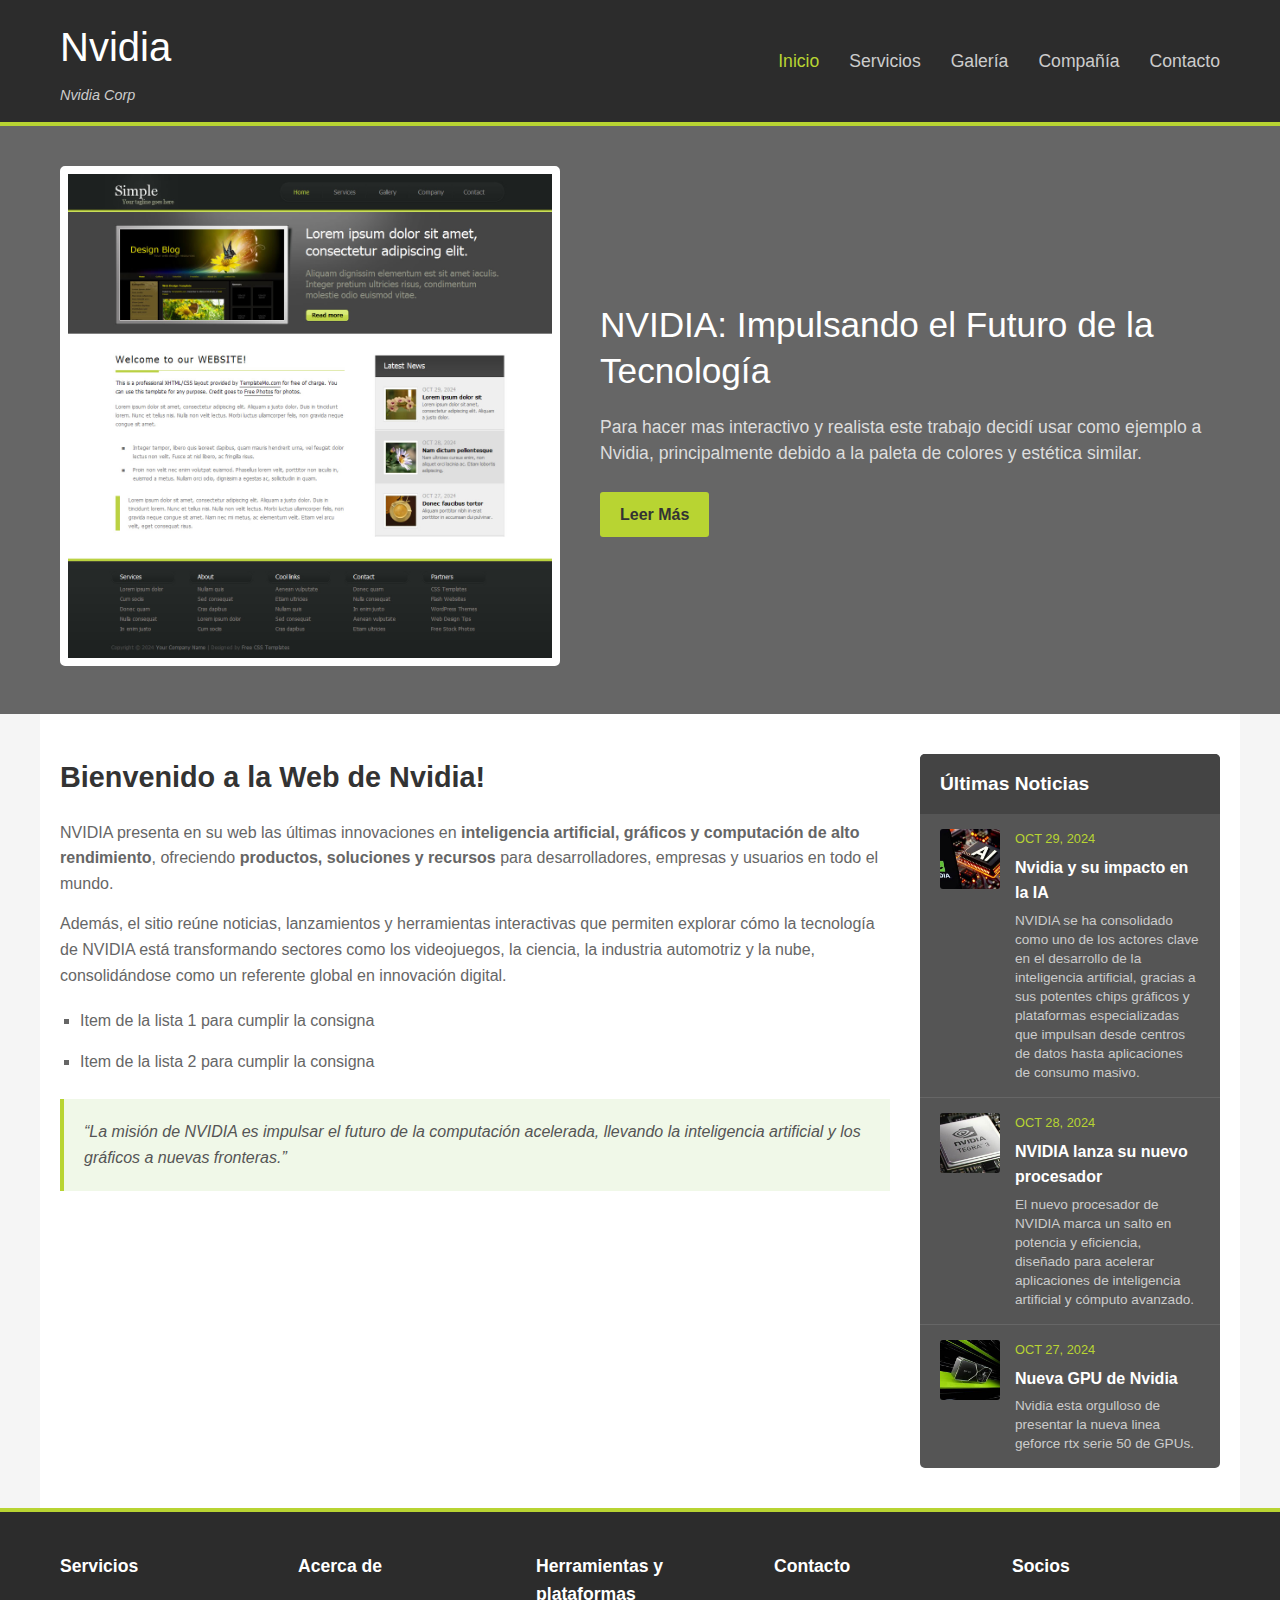
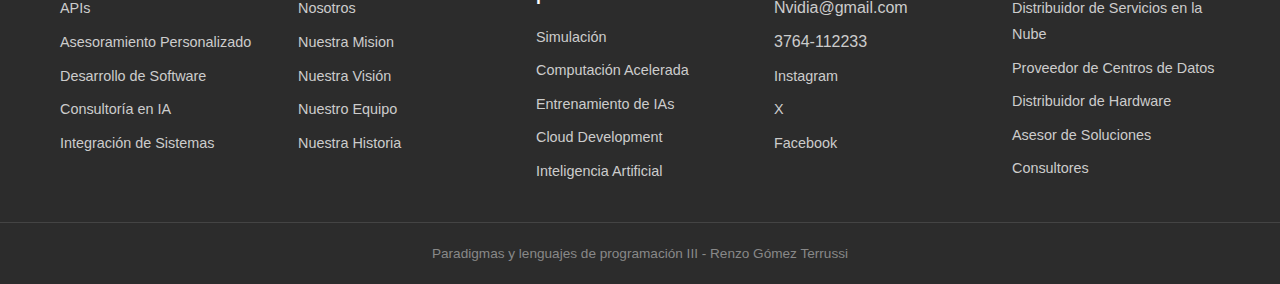
<file: recuperatorio.html>
<!DOCTYPE html>
<html lang="es">
<head>
    <meta charset="UTF-8">
    <meta name="viewport" content="width=device-width, initial-scale=1.0">
    <title>Recuperatorio - AA9</title>
    <style>
        * {
            margin: 0;
            padding: 0;
            box-sizing: border-box;
        }

        body {
            font-family: Arial, sans-serif;
            line-height: 1.6;
            color: #333;
            background-color: #f5f5f5;
        }

        /* Estilos del encabezado principal */
        .encabezado {
            background-color: #2c2c2c;
            color: white;
            padding: 15px 0;
        }

        .contenedor-encabezado {
            max-width: 1200px;
            margin: 0 auto;
            display: flex;
            justify-content: space-between;
            align-items: center;
            padding: 0 20px;
        }

        /* Estilos del logo y eslogan */
        .seccion-logo h1 {
            font-size: 2.5em;
            font-weight: normal;
            margin-bottom: 5px;
        }

        .seccion-logo p {
            font-size: 0.9em;
            color: #ccc;
            font-style: italic;
        }

        /* Estilos del menú de navegación */
        .menu-navegacion {
            display: flex;
            list-style: none;
            gap: 30px;
        }

        .menu-navegacion li a {
            color: #ccc;
            text-decoration: none;
            font-size: 1.1em;
            transition: color 0.3s;
        }

        .menu-navegacion li a:hover,
        .menu-navegacion li a.activo {
            color: #b8d432;
        }

        /* Línea separadora verde, lo converti en una clase separada porque no pude hacerlo con bottom-border */
        .linea-separadora {
            height: 4px;
            background-color: #b8d432;
        }

        /* Sección hero principal*/
        .seccion-hero {
            background-color: #666;
            color: white;
            padding: 40px 0;
        }

        .contenedor-hero {
            max-width: 1200px;
            margin: 0 auto;
            display: flex;
            align-items: center;
            gap: 40px;
            padding: 0 20px;
        }

        /* Imagen destacada del hero */
        .imagen-hero {
            flex: 1;
            max-width: 500px;
        }

        .imagen-hero img {
            width: 100%;
            height: auto;
            border: 8px solid white;
            border-radius: 5px;
        }

        /* Contenido de texto del hero */
        .contenido-hero {
            flex: 1;
        }

        .contenido-hero h2 {
            font-size: 2.2em;
            margin-bottom: 20px;
            font-weight: normal;
            line-height: 1.3;
        }

        .contenido-hero p {
            font-size: 1.1em;
            margin-bottom: 25px;
            color: #ddd;
            line-height: 1.5;
        }

        /* Botón de "Leer más" */
        .boton-leer-mas {
            background-color: #b8d432;
            color: #333;
            padding: 10px 20px;
            text-decoration: none;
            border-radius: 3px;
            font-weight: bold;
            display: inline-block;
            transition: background-color 0.3s;
        }

        .boton-leer-mas:hover {
            background-color: #a5c12a;
        }

        /* Contenedor principal del contenido */
        .contenedor-principal {
            max-width: 1200px;
            margin: 0 auto;
            display: flex;
            gap: 30px;
            padding: 40px 20px;
            background-color: white;
        }

        /* Contenido principal */
        .contenido-principal {
            flex: 2;
        }

        .contenido-principal h3 {
            font-size: 1.8em;
            margin-bottom: 20px;
            color: #333;
        }

        .contenido-principal p {
            margin-bottom: 15px;
            line-height: 1.6;
            color: #666;
        }

        /* Lista con viñetas */
        .lista-contenido {
            margin: 20px 0;
            padding-left: 20px;
        }

        .lista-contenido li {
            margin-bottom: 15px;
            color: #666;
            line-height: 1.6;
            list-style-type: square;
        }

        /* Cita destacada */
        .caja-cita {
            background-color: #f0f8e8;
            border-left: 4px solid #b8d432;
            padding: 20px;
            margin: 25px 0;
            font-style: italic;
            color: #555;
            line-height: 1.6;
        }

        /* Barra lateral */
        .barra-lateral {
            flex: 1;
            max-width: 300px;
        }

        /* Sección de noticias */
        .seccion-noticias {
            background-color: #555;
            color: white;
            border-radius: 5px;
            overflow: hidden;
        }

        .encabezado-noticias {
            background-color: #444;
            padding: 15px 20px;
            font-size: 1.2em;
            font-weight: bold;
        }

        /* Artículos de noticias */
        .item-noticia {
            padding: 15px 20px;
            border-bottom: 1px solid #666;
            display: flex;
            gap: 15px;
            align-items: flex-start;
        }

        .item-noticia:last-child {
            border-bottom: none;
        }

        .item-noticia img {
            width: 60px;
            height: 60px;
            object-fit: cover;
            border-radius: 3px;
            flex-shrink: 0;
        }

        .contenido-noticia h4 {
            font-size: 1em;
            margin-bottom: 5px;
            color: white;
        }

        .fecha-noticia {
            font-size: 0.8em;
            color: #b8d432;
            margin-bottom: 5px;
        }

        .contenido-noticia p {
            font-size: 0.85em;
            color: #ccc;
            line-height: 1.4;
        }

        /* Pie de página */
        .pie {
            background-color: #2c2c2c;
            color: #ccc;
            padding: 40px 0 20px;
        }

        .contenedor-pie {
            max-width: 1200px;
            margin: 0 auto;
            display: grid;
            grid-template-columns: repeat(5, 1fr);
            gap: 30px;
            padding: 0 20px;
        }

        .columna-pie h4 {
            color: white;
            margin-bottom: 15px;
            font-size: 1.1em;
        }

        .columna-pie ul {
            list-style: none;
        }

        .columna-pie ul li {
            margin-bottom: 8px;
        }

        .columna-pie ul li a {
            color: #ccc;
            text-decoration: none;
            font-size: 0.9em;
            transition: color 0.3s;
        }

        .columna-pie ul li a:hover {
            color: #b8d432;
        }

        /* Copyright */
        .copyright {
            text-align: center;
            margin-top: 30px;
            padding-top: 20px;
            border-top: 1px solid #444;
            font-size: 0.85em;
            color: #888;
        }

        .copyright a {
            color: #b8d432;
            text-decoration: none;
        }

        /* Responsive design básico */
        @media (max-width: 768px) {
            .contenedor-encabezado {
                flex-direction: column;
                gap: 20px;
            }

            .menu-navegacion {
                gap: 15px;
            }

            .contenedor-hero {
                flex-direction: column;
            }

            .contenedor-principal {
                flex-direction: column;
            }

            .contenedor-pie {
                grid-template-columns: repeat(2, 1fr);
                gap: 20px;
            }
        }
    </style>
</head>
<body>
    <!-- Encabezado principal con logo y navegación -->
    <header class="encabezado">
        <div class="contenedor-encabezado">
            <!-- Sección del logo -->
            <div class="seccion-logo">
                <h1>Nvidia</h1>
                <p>Nvidia Corp</p>
            </div>
            
            <!-- Menú de navegación -->
            <nav>
                <ul class="menu-navegacion">
                    <li><a href="#" class="activo">Inicio</a></li>
                    <li><a href="#">Servicios</a></li>
                    <li><a href="#">Galería</a></li>
                    <li><a href="#">Compañía</a></li>
                    <li><a href="#">Contacto</a></li>
                </ul>
            </nav>
        </div>
    </header>

    <!-- Línea separadora verde -->
    <div class="linea-separadora"></div>

    <!-- Sección hero principal -->
    <section class="seccion-hero">
        <div class="contenedor-hero">
            <!-- Imagen destacada -->
            <div class="imagen-hero">
                <img src="./Assets/Consignas/template_UCP_PLP3_AA RECUPERATORIO.jpg" alt="Diseño Objetivo">
            </div>
            
            <!-- Contenido principal del hero -->
            <div class="contenido-hero">
                <h2>NVIDIA: Impulsando el Futuro de la Tecnología</h2>
                <p>Para hacer mas interactivo y realista este trabajo decidí usar como ejemplo a Nvidia, principalmente debido a la paleta de colores y estética similar.</p>
                <a href="#" class="boton-leer-mas">Leer Más</a>
            </div>
        </div>
    </section>

    <!-- Contenedor principal con contenido y barra lateral -->
    <div class="contenedor-principal">
        <!-- Contenido principal -->
        <main class="contenido-principal">
            <h3>Bienvenido a la Web de Nvidia!</h3>

            <p>NVIDIA presenta en su web las últimas innovaciones en <strong>inteligencia artificial, gráficos y computación de alto rendimiento</strong>, ofreciendo <strong>productos, soluciones y recursos</strong> para desarrolladores, empresas y usuarios en todo el mundo.</p>

            <p>Además, el sitio reúne noticias, lanzamientos y herramientas interactivas que permiten explorar cómo la tecnología de NVIDIA está transformando sectores como los videojuegos, la ciencia, la industria automotriz y la nube, consolidándose como un referente global en innovación digital.</p>

            <!-- Lista con viñetas -->
            <ul class="lista-contenido">
                <li>Item de la lista 1 para cumplir la consigna</li>
                <li>Item de la lista 2 para cumplir la consigna</li>
            </ul>
            
            <!-- Cita destacada -->
            <div class="caja-cita">
                “La misión de NVIDIA es impulsar el futuro de la computación acelerada, llevando la inteligencia artificial y los gráficos a nuevas fronteras.”
            </div>
        </main>

        <!-- Barra lateral -->
        <aside class="barra-lateral">
            <div class="seccion-noticias">
                <div class="encabezado-noticias">Últimas Noticias</div>
                
                <!-- noticia 1 -->
                <div class="item-noticia">
                    <img src="./Assets/Imagenes/NvidiaAI.jfif" alt="Nvidia IA">
                    <div class="contenido-noticia">
                        <div class="fecha-noticia">OCT 29, 2024</div>
                        <h4>Nvidia y su impacto en la IA</h4>
                        <p>NVIDIA se ha consolidado como uno de los actores clave en el desarrollo de la inteligencia artificial, gracias a sus potentes chips gráficos y plataformas especializadas que impulsan desde centros de datos hasta aplicaciones de consumo masivo.</p>
                    </div>
                </div>

                <!-- noticia 2 -->
                <div class="item-noticia">
                    <img src="./Assets/Imagenes/nvidia proc.jfif" alt="Procesador Nvidia">
                    <div class="contenido-noticia">
                        <div class="fecha-noticia">OCT 28, 2024</div>
                        <h4>NVIDIA lanza su nuevo procesador</h4>
                        <p>El nuevo procesador de NVIDIA marca un salto en potencia y eficiencia, diseñado para acelerar aplicaciones de inteligencia artificial y cómputo avanzado.</p>
                    </div>
                </div>

                <!-- noticia 3 -->
                <div class="item-noticia">
                    <img src="./Assets/Imagenes/gpus.jfif" alt="GPU de Nvidia">
                    <div class="contenido-noticia">
                        <div class="fecha-noticia">OCT 27, 2024</div>
                        <h4>Nueva GPU de Nvidia</h4>
                        <p>Nvidia esta orgulloso de presentar la nueva linea geforce rtx serie 50 de GPUs.</p>
                    </div>
                </div>
            </div>
        </aside>
    </div>

    <!-- Línea separadora verde -->
    <div class="linea-separadora"></div>

    <!-- Pie de página -->
    <footer class="pie">
        <div class="contenedor-pie">
            <!-- Columna Servicios -->
            <div class="columna-pie">
                <h4>Servicios</h4>
                <ul>
                    <li><a href="#">APIs</a></li>
                    <li><a href="#">Asesoramiento Personalizado</a></li>
                    <li><a href="#">Desarrollo de Software</a></li>
                    <li><a href="#">Consultoría en IA</a></li>
                    <li><a href="#">Integración de Sistemas</a></li>
                </ul>
            </div>
            
            <!-- Columna Acerca de -->
            <div class="columna-pie">
                <h4>Acerca de</h4>
                <ul>
                    <li><a href="#">Nosotros</a></li>
                    <li><a href="#">Nuestra Mision</a></li>
                    <li><a href="#">Nuestra Visión</a></li>
                    <li><a href="#">Nuestro Equipo</a></li>
                    <li><a href="#">Nuestra Historia</a></li>
                </ul>
            </div>
            
            <!-- Columna Herramientas y plataformas -->
            <div class="columna-pie">
                <h4>Herramientas y plataformas</h4>
                <ul>
                    <li><a href="#">Simulación</a></li>
                    <li><a href="#">Computación Acelerada</a></li>
                    <li><a href="#">Entrenamiento de IAs</a></li>
                    <li><a href="#">Cloud Development</a></li>
                    <li><a href="#">Inteligencia Artificial</a></li>
                </ul>
            </div>
            
            <!-- Columna Contacto -->
            <div class="columna-pie">
                <h4>Contacto</h4>
                <ul>
                    <li>Nvidia@gmail.com</li>
                    <li>3764-112233</li>
                    <li><a href="https://www.instagram.com/nvidia">Instagram</a></li>
                    <li><a href="https://x.com/NVIDIA">X</a></li>
                    <li><a href="https://www.facebook.com/NVIDIA">Facebook</a></li>
                </ul>
            </div>
            
            <!-- Columna Socios -->
            <div class="columna-pie">
                <h4>Socios</h4>
                <ul>
                    <li><a href="#">Distribuidor de Servicios en la Nube</a></li>
                    <li><a href="#">Proveedor de Centros de Datos</a></li>
                    <li><a href="#">Distribuidor de Hardware</a></li>
                    <li><a href="#">Asesor de Soluciones</a></li>
                    <li><a href="#">Consultores</a></li>
                </ul>
            </div>
        </div>
        
        <!-- Copyright -->
        <div class="copyright">
            <p>Paradigmas y lenguajes de programación III - Renzo Gómez Terrussi</p>
        </div>
    </footer>
</body>
</html>
</file>
